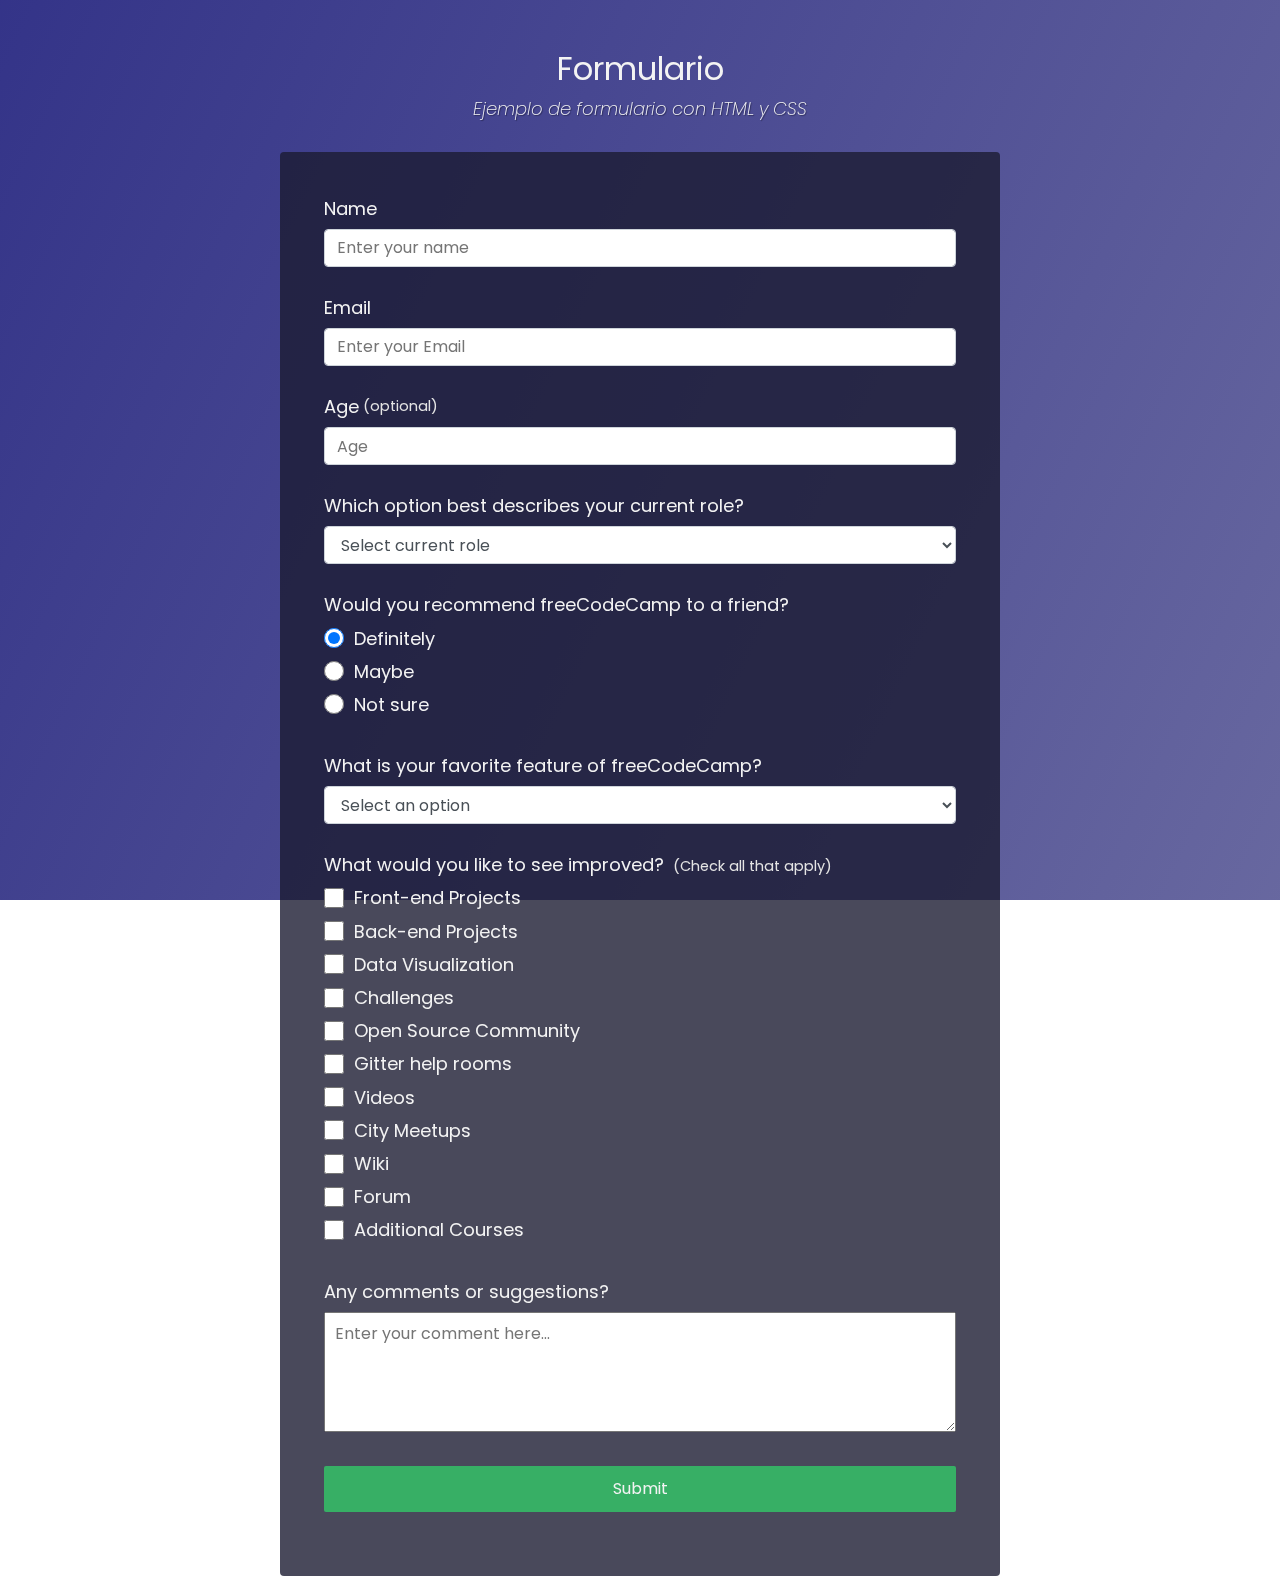
<file: proyecto2/index.html>
<!DOCTYPE html>
<html lang="en">
  <head>
    <meta charset="UTF-8" />
    <meta http-equiv="X-UA-Compatible" content="IE=edge" />
    <meta name="viewport" content="width=device-width, initial-scale=1.0" />
    <link rel="stylesheet" href="style.css">
    <title>Ejercicio 2</title>
  </head>
  <body>
    <div class="container">
      <header class="header">
        <h1 id="title" class="text-center">Formulario</h1>
        <p id="description" class="description text-center">
          Ejemplo de formulario con HTML y CSS
        </p>
      </header>
      <form id="survey-form">
        <div class="form-group">
          <label id="name-label" for="name">Name</label>
          <input
            type="text"
            name="name"
            id="name"
            class="form-control"
            placeholder="Enter your name"
            required
          />
        </div>
        <div class="form-group">
          <label id="email-label" for="email">Email</label>
          <input
            type="email"
            name="email"
            id="email"
            class="form-control"
            placeholder="Enter your Email"
            required
          />
        </div>
        <div class="form-group">
          <label id="number-label" for="number"
            >Age<span class="clue">(optional)</span></label
          >
          <input
            type="number"
            name="age"
            id="number"
            min="10"
            max="99"
            class="form-control"
            placeholder="Age"
          />
        </div>
        <div class="form-group">
          <p>Which option best describes your current role?</p>
          <select id="dropdown" name="role" class="form-control" required>
            <option disabled selected value>Select current role</option>
            <option value="student">Student</option>
            <option value="job">Full Time Job</option>
            <option value="learner">Full Time Learner</option>
            <option value="preferNo">Prefer not to say</option>
            <option value="other">Other</option>
          </select>
        </div>

        <div class="form-group">
          <p>Would you recommend freeCodeCamp to a friend?</p>
          <label>
            <input
              name="user-recommend"
              value="definitely"
              type="radio"
              class="input-radio"
              checked
            />Definitely</label
          >
          <label>
            <input
              name="user-recommend"
              value="maybe"
              type="radio"
              class="input-radio"
            />Maybe</label
          >

          <label
            ><input
              name="user-recommend"
              value="not-sure"
              type="radio"
              class="input-radio"
            />Not sure</label
          >
        </div>

        <div class="form-group">
          <p>What is your favorite feature of freeCodeCamp?</p>
          <select id="most-like" name="mostLike" class="form-control" required>
            <option disabled selected value>Select an option</option>
            <option value="challenges">Challenges</option>
            <option value="projects">Projects</option>
            <option value="community">Community</option>
            <option value="openSource">Open Source</option>
          </select>
        </div>

        <div class="form-group">
          <p>
            What would you like to see improved?
            <span class="clue">(Check all that apply)</span>
          </p>

          <label
            ><input
              name="prefer"
              value="front-end-projects"
              type="checkbox"
              class="input-checkbox"
            />Front-end Projects</label
          >
          <label>
            <input
              name="prefer"
              value="back-end-projects"
              type="checkbox"
              class="input-checkbox"
            />Back-end Projects</label
          >
          <label
            ><input
              name="prefer"
              value="data-visualization"
              type="checkbox"
              class="input-checkbox"
            />Data Visualization</label
          >
          <label
            ><input
              name="prefer"
              value="challenges"
              type="checkbox"
              class="input-checkbox"
            />Challenges</label
          >
          <label
            ><input
              name="prefer"
              value="open-source-community"
              type="checkbox"
              class="input-checkbox"
            />Open Source Community</label
          >
          <label
            ><input
              name="prefer"
              value="gitter-help-rooms"
              type="checkbox"
              class="input-checkbox"
            />Gitter help rooms</label
          >
          <label
            ><input
              name="prefer"
              value="videos"
              type="checkbox"
              class="input-checkbox"
            />Videos</label
          >
          <label
            ><input
              name="prefer"
              value="city-meetups"
              type="checkbox"
              class="input-checkbox"
            />City Meetups</label
          >
          <label
            ><input
              name="prefer"
              value="wiki"
              type="checkbox"
              class="input-checkbox"
            />Wiki</label
          >
          <label
            ><input
              name="prefer"
              value="forum"
              type="checkbox"
              class="input-checkbox"
            />Forum</label
          >
          <label
            ><input
              name="prefer"
              value="additional-courses"
              type="checkbox"
              class="input-checkbox"
            />Additional Courses</label
          >
        </div>

        <div class="form-group">
          <p>Any comments or suggestions?</p>
          <textarea
            id="comments"
            class="input-textarea"
            name="comment"
            placeholder="Enter your comment here..."
          ></textarea>
        </div>

        <div class="form-group">
          <button type="submit" id="submit" class="submit-button">
            Submit
          </button>
        </div>
      </form>
    </div>
  </body>
</html>
</file>
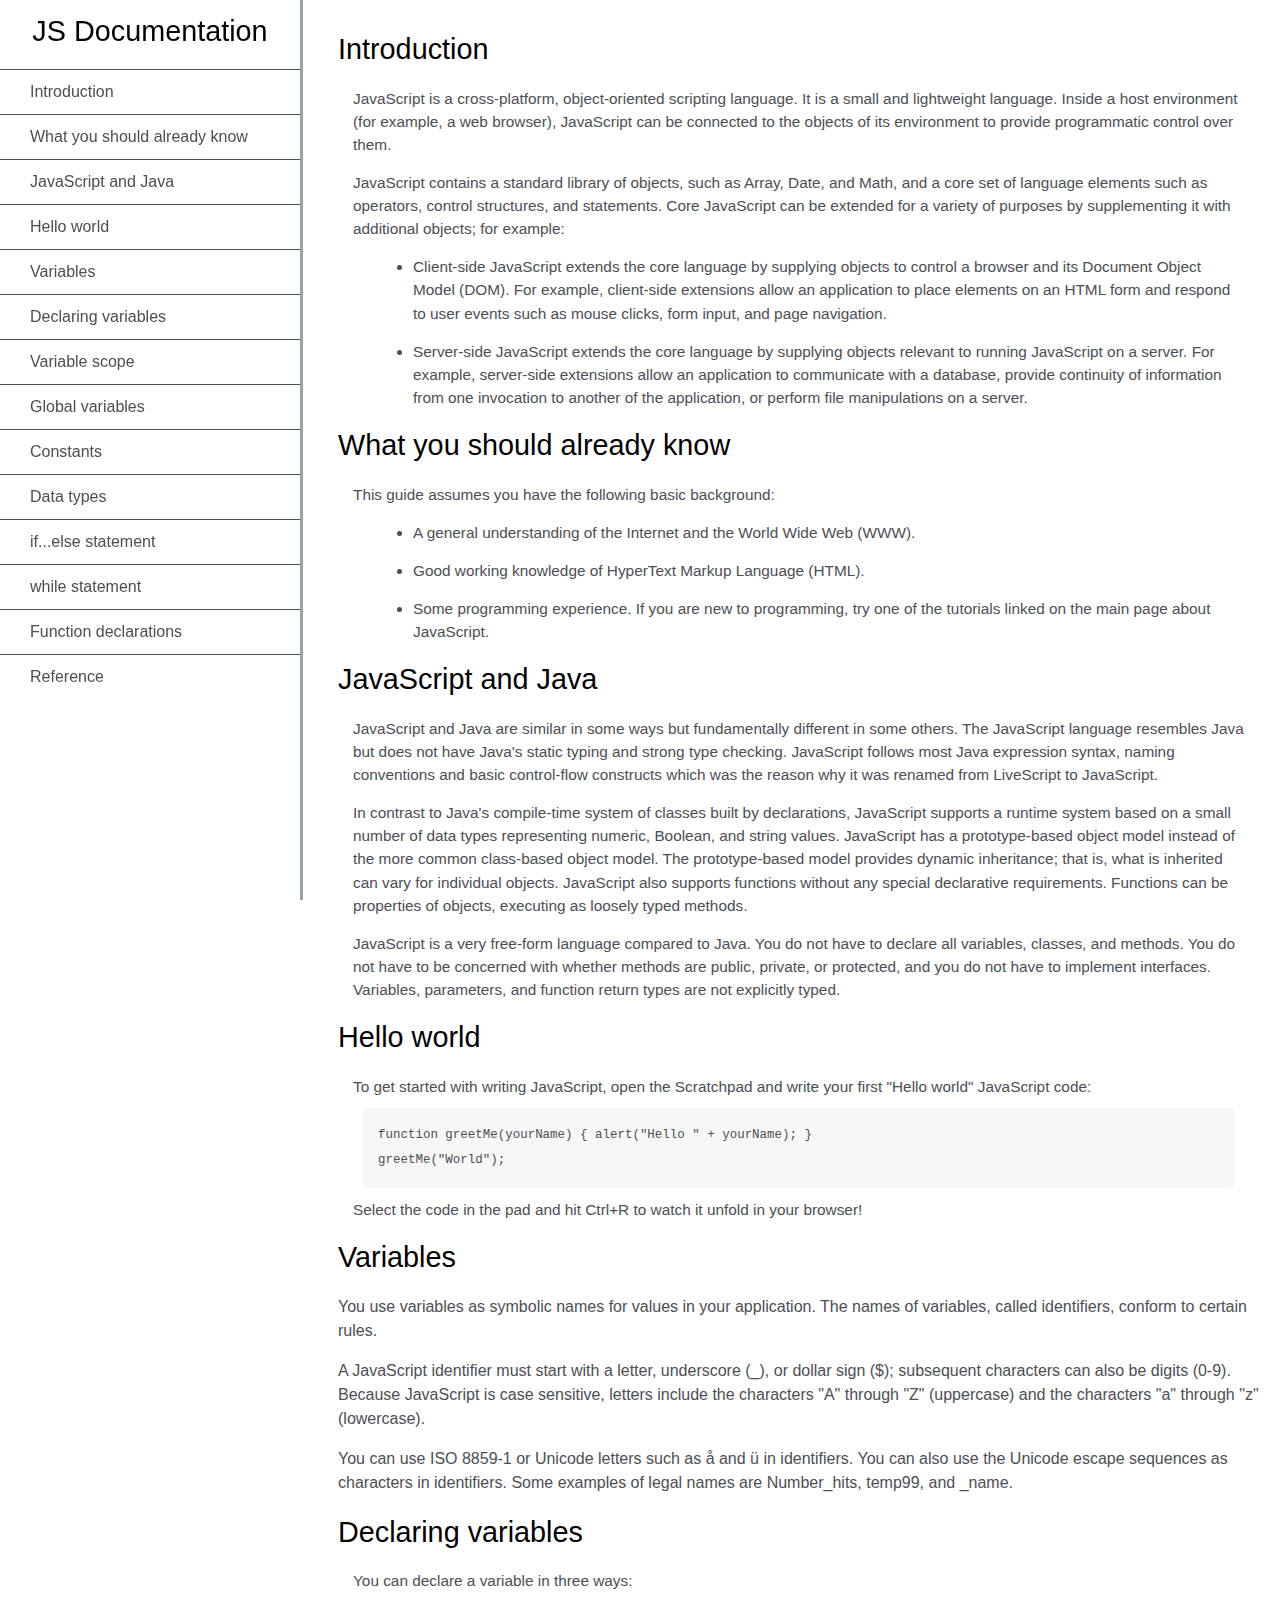
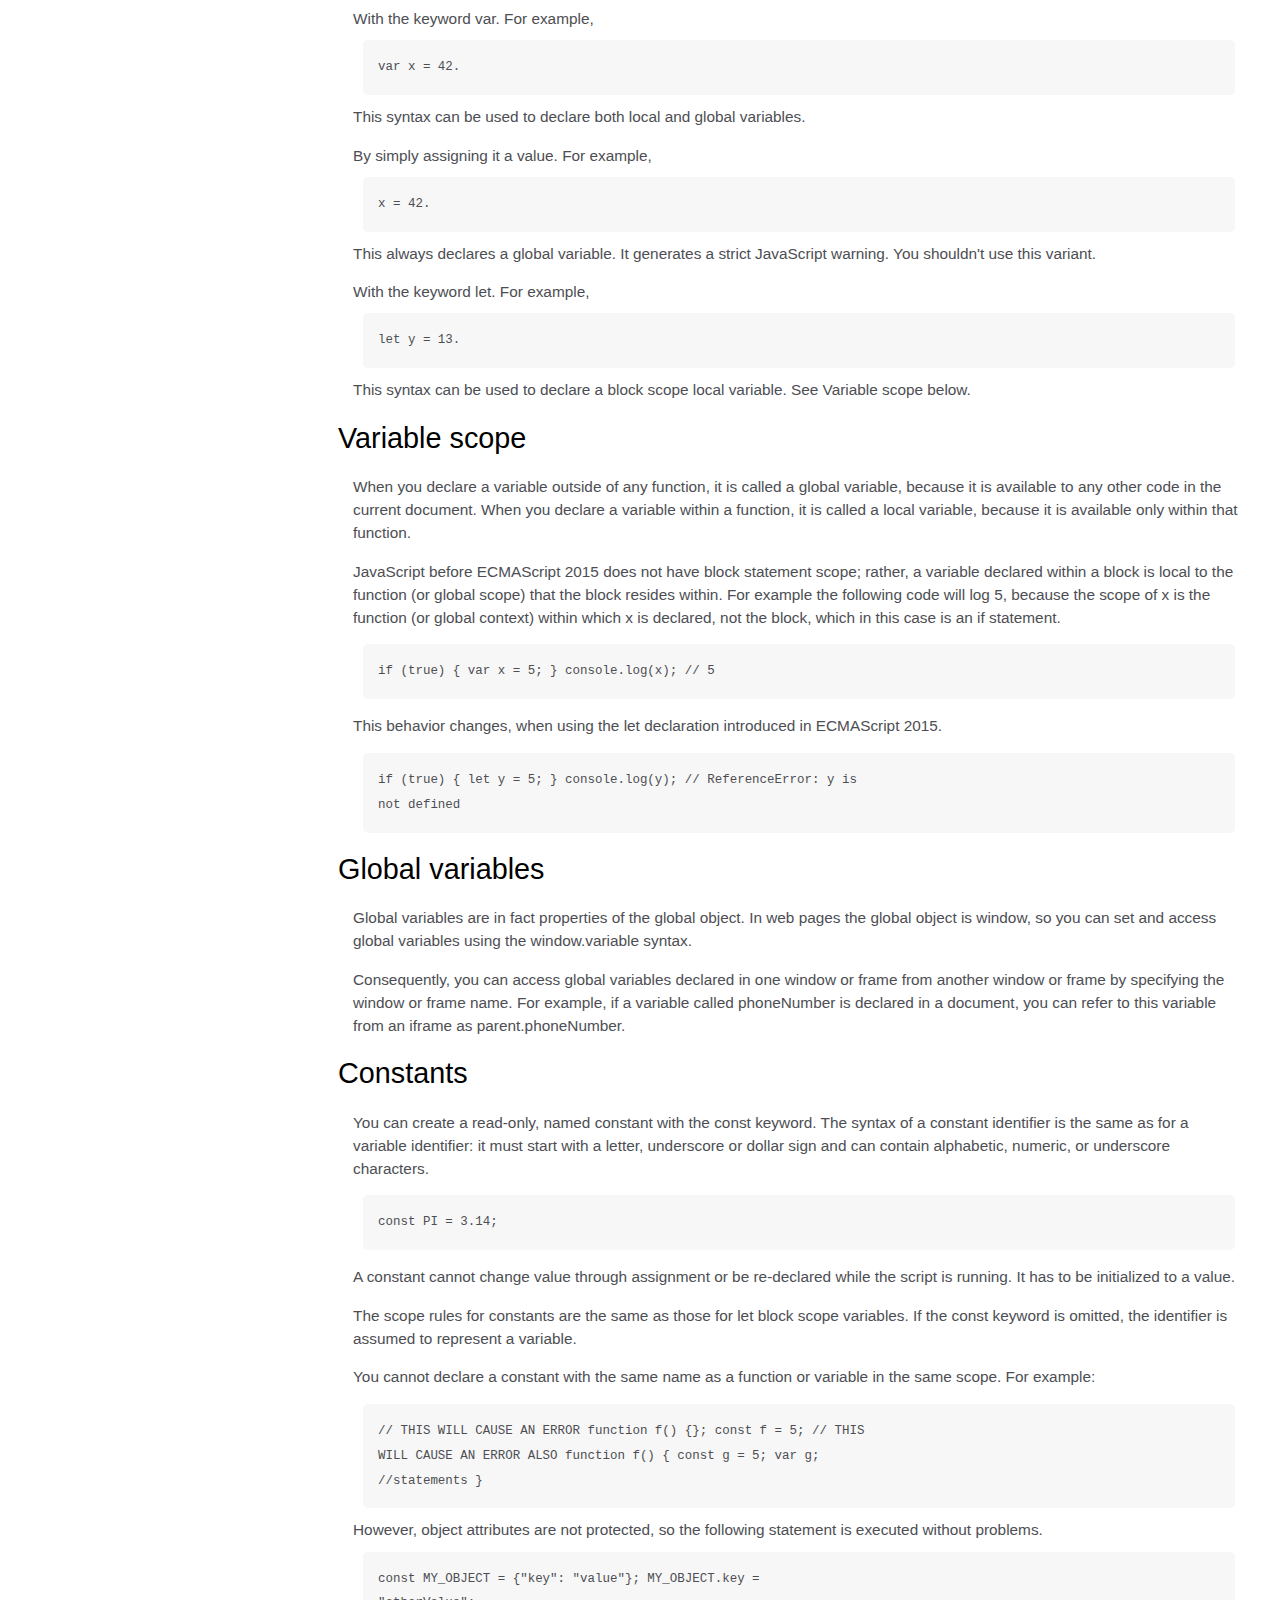
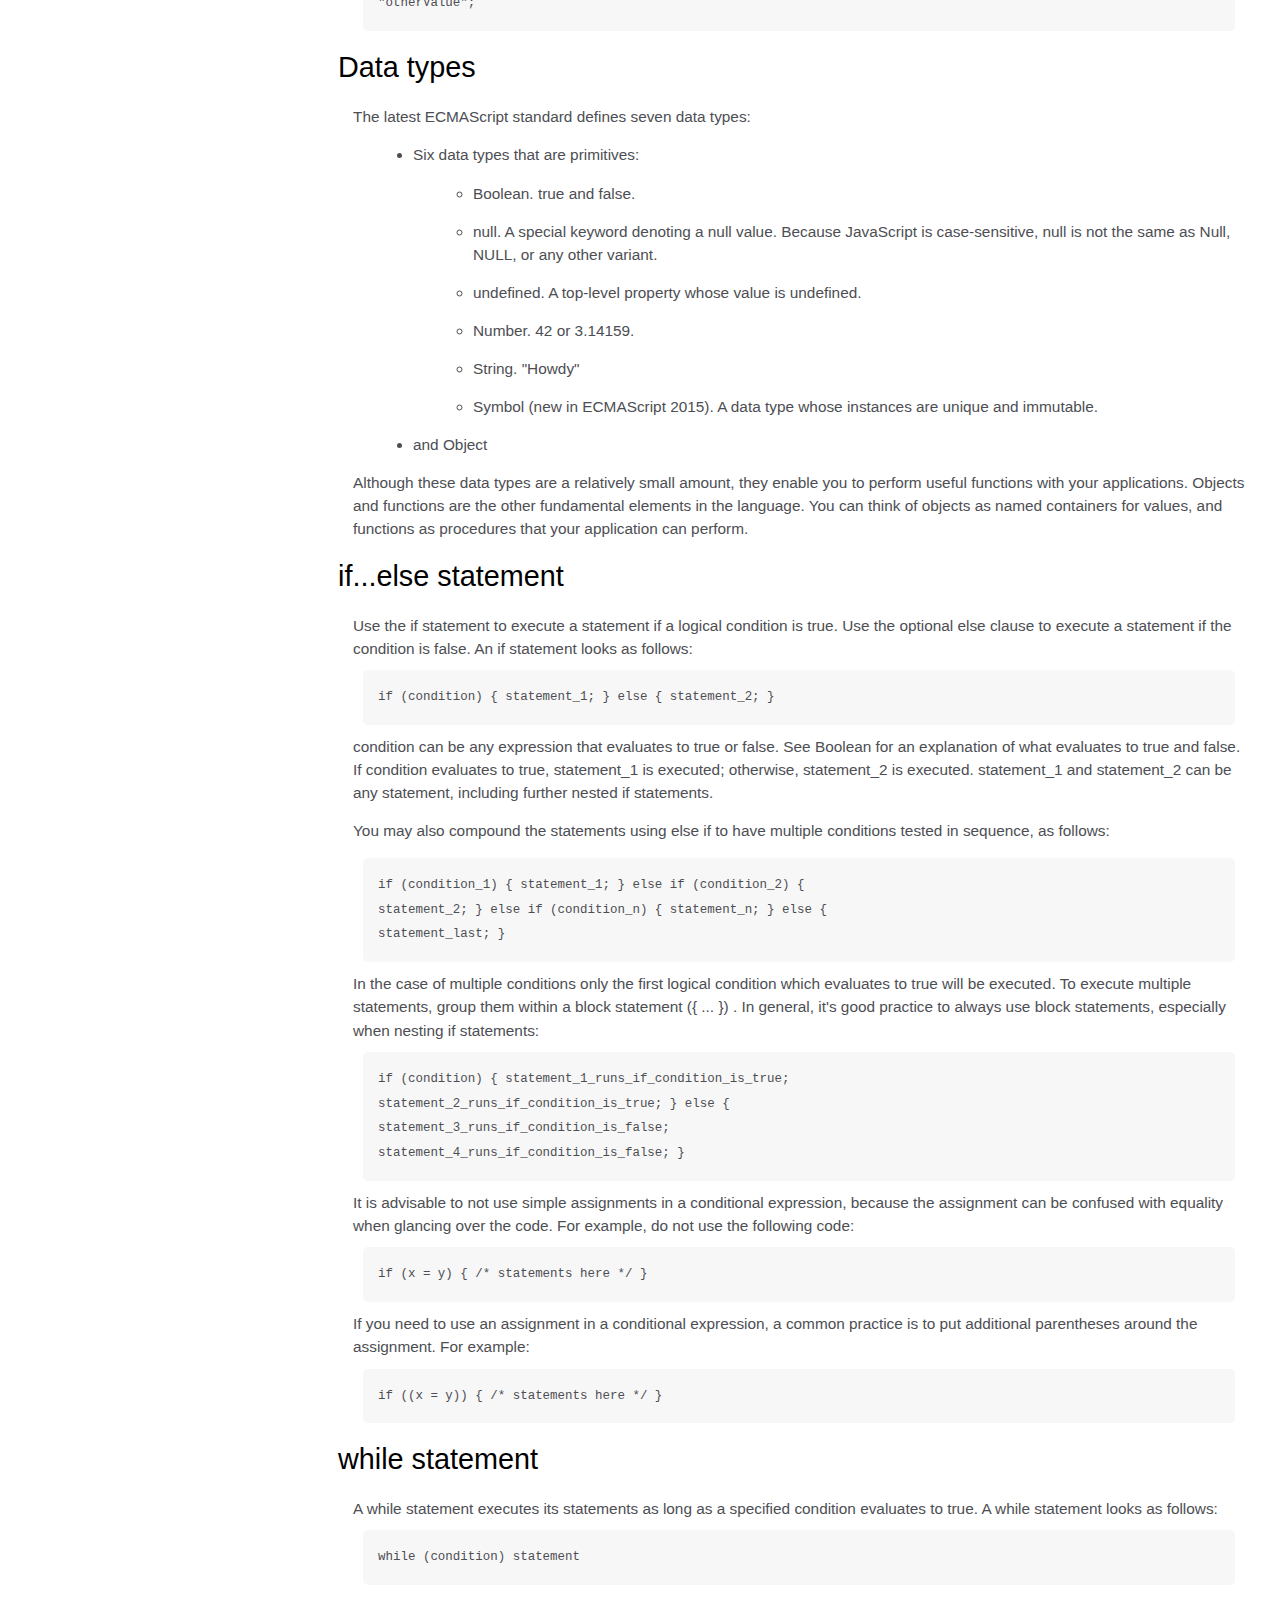
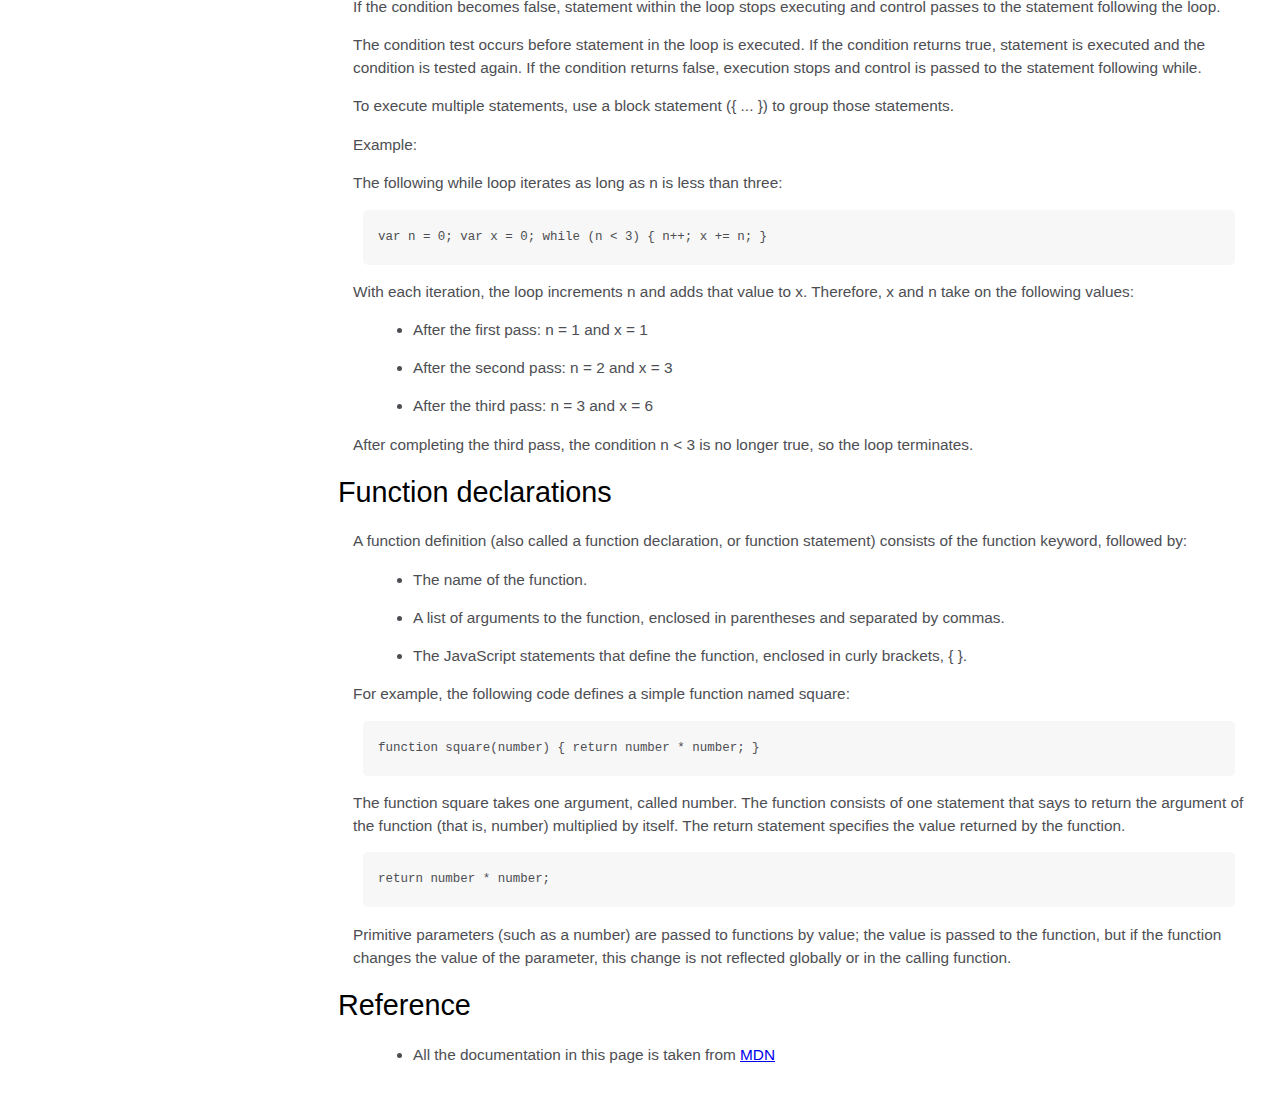
<file: proyecto4/index.html>
<!DOCTYPE html>
<html lang="en">
  <head>
    <meta charset="UTF-8" />
    <meta http-equiv="X-UA-Compatible" content="IE=edge" />
    <meta name="viewport" content="width=device-width, initial-scale=1.0" />
    <link rel="stylesheet" href="style.css">
    <title>Ejercicio 4</title>
  </head>
  <body>
    <nav id="navbar">
      <header>JS Documentation</header>
      <ul>
        <li><a class="nav-link" href="#Introduction">Introduction</a></li>
        <li>
          <a class="nav-link" href="#What_you_should_already_know"
            >What you should already know</a
          >
        </li>
        <li>
          <a class="nav-link" href="#JavaScript_and_Java"
            >JavaScript and Java</a
          >
        </li>
        <li><a class="nav-link" href="#Hello_world">Hello world</a></li>
        <li><a class="nav-link" href="#Variables">Variables</a></li>
        <li>
          <a class="nav-link" href="#Declaring_variables"
            >Declaring variables</a
          >
        </li>
        <li><a class="nav-link" href="#Variable_scope">Variable scope</a></li>
        <li>
          <a class="nav-link" href="#Global_variables">Global variables</a>
        </li>
        <li><a class="nav-link" href="#Constants">Constants</a></li>
        <li><a class="nav-link" href="#Data_types">Data types</a></li>
        <li>
          <a class="nav-link" href="#if...else_statement"
            >if...else statement</a
          >
        </li>
        <li><a class="nav-link" href="#while_statement">while statement</a></li>
        <li>
          <a class="nav-link" href="#Function_declarations"
            >Function declarations</a
          >
        </li>
        <li><a class="nav-link" href="#Reference">Reference</a></li>
      </ul>
    </nav>
    <main id="main-doc">
      <section class="main-section" id="Introduction">
        <header>Introduction</header>
        <article>
          <p>
            JavaScript is a cross-platform, object-oriented scripting language.
            It is a small and lightweight language. Inside a host environment
            (for example, a web browser), JavaScript can be connected to the
            objects of its environment to provide programmatic control over
            them.
          </p>

          <p>
            JavaScript contains a standard library of objects, such as Array,
            Date, and Math, and a core set of language elements such as
            operators, control structures, and statements. Core JavaScript can
            be extended for a variety of purposes by supplementing it with
            additional objects; for example:
          </p>
          <ul>
            <li>
              Client-side JavaScript extends the core language by supplying
              objects to control a browser and its Document Object Model (DOM).
              For example, client-side extensions allow an application to place
              elements on an HTML form and respond to user events such as mouse
              clicks, form input, and page navigation.
            </li>
            <li>
              Server-side JavaScript extends the core language by supplying
              objects relevant to running JavaScript on a server. For example,
              server-side extensions allow an application to communicate with a
              database, provide continuity of information from one invocation to
              another of the application, or perform file manipulations on a
              server.
            </li>
          </ul>
        </article>
      </section>
      <section class="main-section" id="What_you_should_already_know">
        <header>What you should already know</header>
        <article>
          <p>This guide assumes you have the following basic background:</p>

          <ul>
            <li>
              A general understanding of the Internet and the World Wide Web
              (WWW).
            </li>
            <li>Good working knowledge of HyperText Markup Language (HTML).</li>
            <li>
              Some programming experience. If you are new to programming, try
              one of the tutorials linked on the main page about JavaScript.
            </li>
          </ul>
        </article>
      </section>
      <section class="main-section" id="JavaScript_and_Java">
        <header>JavaScript and Java</header>
        <article>
          <p>
            JavaScript and Java are similar in some ways but fundamentally
            different in some others. The JavaScript language resembles Java but
            does not have Java's static typing and strong type checking.
            JavaScript follows most Java expression syntax, naming conventions
            and basic control-flow constructs which was the reason why it was
            renamed from LiveScript to JavaScript.
          </p>

          <p>
            In contrast to Java's compile-time system of classes built by
            declarations, JavaScript supports a runtime system based on a small
            number of data types representing numeric, Boolean, and string
            values. JavaScript has a prototype-based object model instead of the
            more common class-based object model. The prototype-based model
            provides dynamic inheritance; that is, what is inherited can vary
            for individual objects. JavaScript also supports functions without
            any special declarative requirements. Functions can be properties of
            objects, executing as loosely typed methods.
          </p>
          <p>
            JavaScript is a very free-form language compared to Java. You do not
            have to declare all variables, classes, and methods. You do not have
            to be concerned with whether methods are public, private, or
            protected, and you do not have to implement interfaces. Variables,
            parameters, and function return types are not explicitly typed.
          </p>
        </article>
      </section>
      <section class="main-section" id="Hello_world">
        <header>Hello world</header>
        <article>
          To get started with writing JavaScript, open the Scratchpad and write
          your first "Hello world" JavaScript code:
          <code
            >function greetMe(yourName) { alert("Hello " + yourName); }
            greetMe("World");
          </code>

          Select the code in the pad and hit Ctrl+R to watch it unfold in your
          browser!
        </article>
      </section>
      <section class="main-section" id="Variables">
        <header>Variables</header>
        <p>
          You use variables as symbolic names for values in your application.
          The names of variables, called identifiers, conform to certain rules.
        </p>
        <p>
          A JavaScript identifier must start with a letter, underscore (_), or
          dollar sign ($); subsequent characters can also be digits (0-9).
          Because JavaScript is case sensitive, letters include the characters
          "A" through "Z" (uppercase) and the characters "a" through "z"
          (lowercase).
        </p>
        <p>
          You can use ISO 8859-1 or Unicode letters such as å and ü in
          identifiers. You can also use the Unicode escape sequences as
          characters in identifiers. Some examples of legal names are
          Number_hits, temp99, and _name.
        </p>
      </section>
      <section class="main-section" id="Declaring_variables">
        <header>Declaring variables</header>
        <article>
          You can declare a variable in three ways:
          <p>
            With the keyword var. For example, <code>var x = 42.</code> This
            syntax can be used to declare both local and global variables.
          </p>
          <p>
            By simply assigning it a value. For example,
            <code>x = 42.</code> This always declares a global variable. It
            generates a strict JavaScript warning. You shouldn't use this
            variant.
          </p>
          <p>
            With the keyword let. For example,<code> let y = 13.</code> This
            syntax can be used to declare a block scope local variable. See
            Variable scope below.
          </p>
        </article>
      </section>
      <section class="main-section" id="Variable_scope">
        <header>Variable scope</header>
        <article>
          <p>
            When you declare a variable outside of any function, it is called a
            global variable, because it is available to any other code in the
            current document. When you declare a variable within a function, it
            is called a local variable, because it is available only within that
            function.
          </p>

          <p>
            JavaScript before ECMAScript 2015 does not have block statement
            scope; rather, a variable declared within a block is local to the
            function (or global scope) that the block resides within. For
            example the following code will log 5, because the scope of x is the
            function (or global context) within which x is declared, not the
            block, which in this case is an if statement.
          </p>
          <code>if (true) { var x = 5; } console.log(x); // 5</code>
          <p>
            This behavior changes, when using the let declaration introduced in
            ECMAScript 2015.
          </p>

          <code
            >if (true) { let y = 5; } console.log(y); // ReferenceError: y is
            not defined</code
          >
        </article>
      </section>
      <section class="main-section" id="Global_variables">
        <header>Global variables</header>
        <article>
          <p>
            Global variables are in fact properties of the global object. In web
            pages the global object is window, so you can set and access global
            variables using the window.variable syntax.
          </p>

          <p>
            Consequently, you can access global variables declared in one window
            or frame from another window or frame by specifying the window or
            frame name. For example, if a variable called phoneNumber is
            declared in a document, you can refer to this variable from an
            iframe as parent.phoneNumber.
          </p>
        </article>
      </section>
      <section class="main-section" id="Constants">
        <header>Constants</header>
        <article>
          <p>
            You can create a read-only, named constant with the const keyword.
            The syntax of a constant identifier is the same as for a variable
            identifier: it must start with a letter, underscore or dollar sign
            and can contain alphabetic, numeric, or underscore characters.
          </p>

          <code>const PI = 3.14;</code>
          <p>
            A constant cannot change value through assignment or be re-declared
            while the script is running. It has to be initialized to a value.
          </p>

          <p>
            The scope rules for constants are the same as those for let block
            scope variables. If the const keyword is omitted, the identifier is
            assumed to represent a variable.
          </p>

          <p>
            You cannot declare a constant with the same name as a function or
            variable in the same scope. For example:
          </p>

          <code
            >// THIS WILL CAUSE AN ERROR function f() {}; const f = 5; // THIS
            WILL CAUSE AN ERROR ALSO function f() { const g = 5; var g;
            //statements }</code
          >
          However, object attributes are not protected, so the following
          statement is executed without problems.
          <code
            >const MY_OBJECT = {"key": "value"}; MY_OBJECT.key =
            "otherValue";</code
          >
        </article>
      </section>
      <section class="main-section" id="Data_types">
        <header>Data types</header>
        <article>
          <p>The latest ECMAScript standard defines seven data types:</p>
          <ul>
            <li>
              <p>Six data types that are primitives:</p>
              <ul>
                <li>Boolean. true and false.</li>
                <li>
                  null. A special keyword denoting a null value. Because
                  JavaScript is case-sensitive, null is not the same as Null,
                  NULL, or any other variant.
                </li>
                <li>
                  undefined. A top-level property whose value is undefined.
                </li>
                <li>Number. 42 or 3.14159.</li>
                <li>String. "Howdy"</li>
                <li>
                  Symbol (new in ECMAScript 2015). A data type whose instances
                  are unique and immutable.
                </li>
              </ul>
            </li>

            <li>and Object</li>
          </ul>
          Although these data types are a relatively small amount, they enable
          you to perform useful functions with your applications. Objects and
          functions are the other fundamental elements in the language. You can
          think of objects as named containers for values, and functions as
          procedures that your application can perform.
        </article>
      </section>
      <section class="main-section" id="if...else_statement">
        <header>if...else statement</header>
        <article>
          Use the if statement to execute a statement if a logical condition is
          true. Use the optional else clause to execute a statement if the
          condition is false. An if statement looks as follows:

          <code>if (condition) { statement_1; } else { statement_2; }</code>
          condition can be any expression that evaluates to true or false. See
          Boolean for an explanation of what evaluates to true and false. If
          condition evaluates to true, statement_1 is executed; otherwise,
          statement_2 is executed. statement_1 and statement_2 can be any
          statement, including further nested if statements.
          <p>
            You may also compound the statements using else if to have multiple
            conditions tested in sequence, as follows:
          </p>
          <code
            >if (condition_1) { statement_1; } else if (condition_2) {
            statement_2; } else if (condition_n) { statement_n; } else {
            statement_last; }
          </code>
          In the case of multiple conditions only the first logical condition
          which evaluates to true will be executed. To execute multiple
          statements, group them within a block statement ({ ... }) . In
          general, it's good practice to always use block statements, especially
          when nesting if statements:

          <code
            >if (condition) { statement_1_runs_if_condition_is_true;
            statement_2_runs_if_condition_is_true; } else {
            statement_3_runs_if_condition_is_false;
            statement_4_runs_if_condition_is_false; }</code
          >
          It is advisable to not use simple assignments in a conditional
          expression, because the assignment can be confused with equality when
          glancing over the code. For example, do not use the following code:
          <code>if (x = y) { /* statements here */ }</code> If you need to use
          an assignment in a conditional expression, a common practice is to put
          additional parentheses around the assignment. For example:

          <code>if ((x = y)) { /* statements here */ }</code>
        </article>
      </section>
      <section class="main-section" id="while_statement">
        <header>while statement</header>
        <article>
          A while statement executes its statements as long as a specified
          condition evaluates to true. A while statement looks as follows:

          <code>while (condition) statement</code> If the condition becomes
          false, statement within the loop stops executing and control passes to
          the statement following the loop.

          <p>
            The condition test occurs before statement in the loop is executed.
            If the condition returns true, statement is executed and the
            condition is tested again. If the condition returns false, execution
            stops and control is passed to the statement following while.
          </p>

          <p>
            To execute multiple statements, use a block statement ({ ... }) to
            group those statements.
          </p>

          Example:

          <p>
            The following while loop iterates as long as n is less than three:
          </p>

          <code>var n = 0; var x = 0; while (n &lt; 3) { n++; x += n; }</code>
          <p>
            With each iteration, the loop increments n and adds that value to x.
            Therefore, x and n take on the following values:
          </p>

          <ul>
            <li>After the first pass: n = 1 and x = 1</li>
            <li>After the second pass: n = 2 and x = 3</li>
            <li>After the third pass: n = 3 and x = 6</li>
          </ul>
          <p>
            After completing the third pass, the condition n &lt; 3 is no longer
            true, so the loop terminates.
          </p>
        </article>
      </section>
      <section class="main-section" id="Function_declarations">
        <header>Function declarations</header>
        <article>
          A function definition (also called a function declaration, or function
          statement) consists of the function keyword, followed by:

          <ul>
            <li>The name of the function.</li>
            <li>
              A list of arguments to the function, enclosed in parentheses and
              separated by commas.
            </li>
            <li>
              The JavaScript statements that define the function, enclosed in
              curly brackets, { }.
            </li>
          </ul>
          <p>
            For example, the following code defines a simple function named
            square:
          </p>

          <code>function square(number) { return number * number; }</code>
          <p>
            The function square takes one argument, called number. The function
            consists of one statement that says to return the argument of the
            function (that is, number) multiplied by itself. The return
            statement specifies the value returned by the function.
          </p>
          <code>return number * number;</code>
          <p>
            Primitive parameters (such as a number) are passed to functions by
            value; the value is passed to the function, but if the function
            changes the value of the parameter, this change is not reflected
            globally or in the calling function.
          </p>
        </article>
      </section>
      <section class="main-section" id="Reference">
        <header>Reference</header>
        <article>
          <ul>
            <li>
              All the documentation in this page is taken from
              <a
                href="https://developer.mozilla.org/en-US/docs/Web/JavaScript/Guide"
                target="_blank"
                >MDN</a
              >
            </li>
          </ul>
        </article>
      </section>
    </main>
  </body>
</html>
</file>
<file: proyecto2/style.css>
@import url("https://fonts.googleapis.com/css?family=Poppins:200i,400&display=swap");

:root {
  --color-white: #f3f3f3;
  --color-darkblue: #1b1b32;
  --color-darkblue-alpha: rgba(27, 27, 50, 0.8);
  --color-green: #37af65;
}

*,
*::before,
*::after {
  box-sizing: border-box;
}

body {
  font-family: "Poppins", sans-serif;
  font-size: 1rem;
  font-weight: 400;
  line-height: 1.4;
  color: var(--color-white);
  margin: 0;
}

/* mobile friendly alternative to using background-attachment: fixed */
body::before {
  content: "";
  position: fixed;
  top: 0;
  left: 0;
  height: 100%;
  width: 100%;
  z-index: -1;
  background: var(--color-darkblue);
  background-image: linear-gradient(
      115deg,
      rgba(58, 58, 158, 0.8),
      rgba(136, 136, 206, 0.7)
    ),
    url(https://wwwhatsnew.com/wp-content/uploads/2020/10/codigo-730x411.jpg);
  background-size: cover;
  background-repeat: no-repeat;
  background-position: center;
}

h1 {
  font-weight: 400;
  line-height: 1.2;
}

p {
  font-size: 1.125rem;
}

h1,
p {
  margin-top: 0;
  margin-bottom: 0.5rem;
}

label {
  display: flex;
  align-items: center;
  font-size: 1.125rem;
  margin-bottom: 0.5rem;
}

input,
button,
select,
textarea {
  margin: 0;
  font-family: inherit;
  font-size: inherit;
  line-height: inherit;
}

button {
  border: none;
}

.container {
  width: 100%;
  margin: 3.125rem auto 0 auto;
}

@media (min-width: 576px) {
  .container {
    max-width: 540px;
  }
}

@media (min-width: 768px) {
  .container {
    max-width: 720px;
  }
}

.header {
  padding: 0 0.625rem;
  margin-bottom: 1.875rem;
}

.description {
  font-style: italic;
  font-weight: 200;
  text-shadow: 1px 1px 1px rgba(0, 0, 0, 0.4);
}

.clue {
  margin-left: 0.25rem;
  font-size: 0.9rem;
  color: #e4e4e4;
}

.text-center {
  text-align: center;
}

/* form */

form {
  background: var(--color-darkblue-alpha);
  padding: 2.5rem 0.625rem;
  border-radius: 0.25rem;
}

@media (min-width: 480px) {
  form {
    padding: 2.5rem;
  }
}

.form-group {
  margin: 0 auto 1.25rem auto;
  padding: 0.25rem;
}

.form-control {
  display: block;
  width: 100%;
  height: 2.375rem;
  padding: 0.375rem 0.75rem;
  color: #495057;
  background-color: #fff;
  background-clip: padding-box;
  border: 1px solid #ced4da;
  border-radius: 0.25rem;
  transition: border-color 0.15s ease-in-out, box-shadow 0.15s ease-in-out;
}

.form-control:focus {
  border-color: #80bdff;
  outline: 0;
  box-shadow: 0 0 0 0.2rem rgba(0, 123, 255, 0.25);
}

.input-radio,
.input-checkbox {
  display: inline-block;
  margin-right: 0.625rem;
  min-height: 1.25rem;
  min-width: 1.25rem;
}

.input-textarea {
  min-height: 120px;
  width: 100%;
  padding: 0.625rem;
  resize: vertical;
}

.submit-button {
  display: block;
  width: 100%;
  padding: 0.75rem;
  background: var(--color-green);
  color: inherit;
  border-radius: 2px;
  cursor: pointer;
}
</file>
<file: proyecto4/style.css>
html,
body {
  min-width: 290px;
  color: #4d4e53;
  background-color: #ffffff;
  font-family: "Open Sans", Arial, sans-serif;
  line-height: 1.5;
}

#navbar {
  position: fixed;
  min-width: 290px;
  top: 0px;
  left: 0px;
  width: 300px;
  height: 100%;
  border-right: solid;
  border-color: rgba(0, 22, 22, 0.4);
}

header {
  color: black;
  margin: 10px;
  text-align: center;
  font-size: 1.8em;
  font-weight: thin;
}

#main-doc header {
  text-align: left;
  margin: 0px;
}

#navbar ul {
  height: 88%;
  padding: 0;
  overflow-y: auto;
  overflow-x: hidden;
}

#navbar li {
  color: #4d4e53;
  border-top: 1px solid;
  list-style: none;
  position: relative;
  width: 100%;
}

#navbar a {
  display: block;
  padding: 10px 30px;
  color: #4d4e53;
  text-decoration: none;
  cursor: pointer;
}

#main-doc {
  position: absolute;
  margin-left: 310px;
  padding: 20px;
  margin-bottom: 110px;
}

section article {
  color: #4d4e53;
  margin: 15px;
  font-size: 0.96em;
}

section li {
  margin: 15px 0px 0px 20px;
}

code {
  display: block;
  text-align: left;
  white-space: pre-line;
  position: relative;
  word-break: normal;
  word-wrap: normal;
  line-height: 2;
  background-color: #f7f7f7;
  padding: 15px;
  margin: 10px;
  border-radius: 5px;
}

@media only screen and (max-width: 815px) {
  #navbar ul {
    border: 1px solid;
    height: 207px;
  }

  #navbar {
    background-color: white;
    position: absolute;
    top: 0;
    padding: 0;
    margin: 0;
    width: 100%;
    max-height: 275px;
    border: none;
    z-index: 1;
    border-bottom: 2px solid;
  }

  #main-doc {
    position: relative;
    margin-left: 0px;
    margin-top: 270px;
  }
}

@media only screen and (max-width: 400px) {
  #main-doc {
    margin-left: -10px;
  }

  code {
    margin-left: -20px;
    width: 100%;
    padding: 15px;
    padding-left: 10px;
    padding-right: 45px;
    min-width: 233px;
  }
}
</file>
